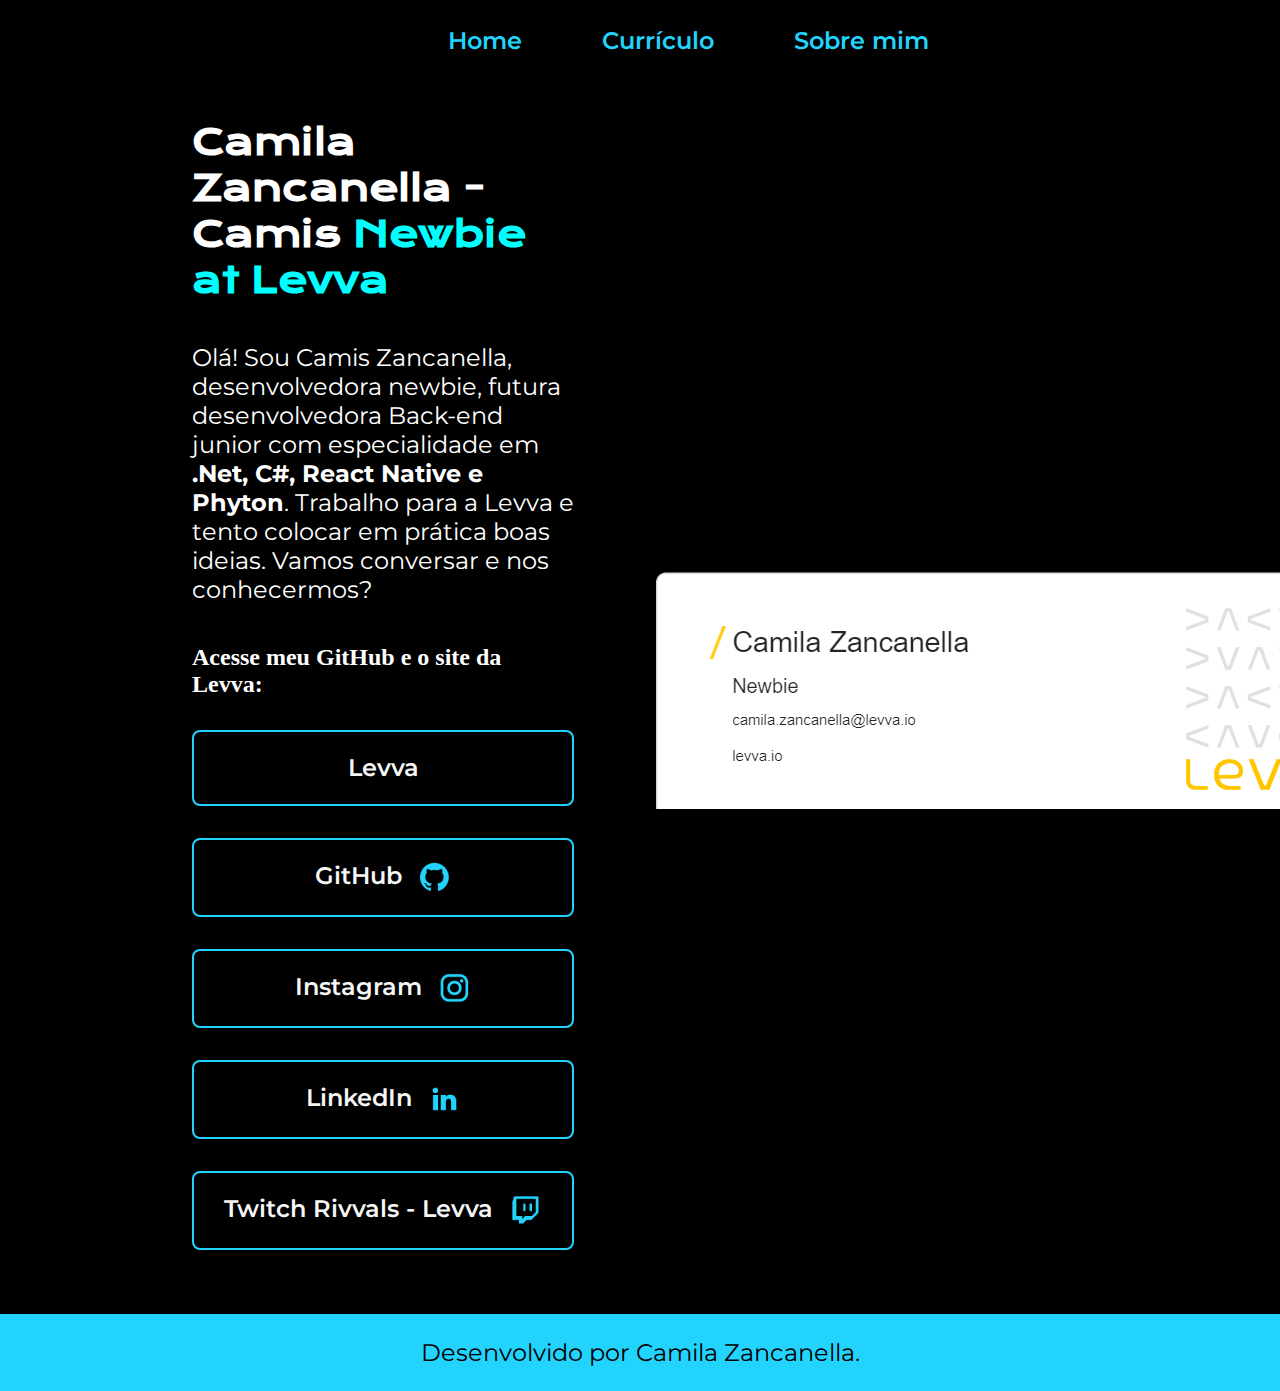
<file: Portfolio/index.html>
<!DOCTYPE html>
<html lang="pt-br">
    <head>
        <meta charset="UTF-8">
        <meta http-equiv "X-UA-Compartible" contet="IE=edge">
        <meta name="viewport" content="width=device-width, initial-scale=1.0">
        <title>Portfolio</title>
        <link rel="stylesheet" href="style.css">
    </head>
    <body>
        <header class="cabecalho">
            <nav class="cabecalho__menu">
                <a class="cabecalho__menu__link" href="index.html">Home</a>
                <a class="cabecalho__menu__link" href="curriculo.html">Currículo</a>
                <a class="cabecalho__menu__link" href="aboutme.html">Sobre mim</a>
            </nav>
        </header>
        <main class="apresentacao">
            <section class="apresentacao__conteudo">
                    <h1 class="apresentacao__conteudo__titulo">Camila Zancanella - Camis <strong class="titulo-destaque"> Newbie at Levva</strong></h1>
                    <p class="apresentacao__conteudo__texto">Olá! Sou Camis Zancanella, desenvolvedora newbie, futura desenvolvedora Back-end junior com especialidade em <strong>.Net, C#, React Native e Phyton</strong>. Trabalho para a Levva e tento colocar em prática boas ideias. Vamos conversar e nos conhecermos?</p>
                 <div class="apresentacao__links">
                    <h2 class="apresentacao__links_subtitulo">Acesse meu GitHub e o site da Levva:</h2>
                    <a class="apresentacao__links__navegacao" href="https://levva.io/">Levva</a>
                    <a class="apresentacao__links__navegacao" href="https://github.com/CamisZancanella">GitHub
                        <img src="assets/github.png" alt="imagem GitHub">
                    </a>
                    <a class="apresentacao__links__navegacao" href="https://www.instagram.com/levva.io/">Instagram
                        <img src="assets/instagram.png" alt="imagem Instagram">
                    </a>
                    <a class="apresentacao__links__navegacao" href="https://www.linkedin.com/company/levva/mycompany/">LinkedIn
                        <img src="assets/linkedin.png" alt="imagem LinkedIn">
                    </a>
                    <a class="apresentacao__links__navegacao" href="https:/www.twitch.tv/rivvalslevva">Twitch Rivvals - Levva
                        <img src="assets/twitch.png" alt="imagem Twitch">
                    </a>
                 </div>
            </section>
            <img src="assets/minha-assinatura (18)[42].png" alt="assinatura de e-mail Camis Zancanella">
        </main>
        <footer class="rodape">
            <p>Desenvolvido por Camila Zancanella.</p>
        </footer>
    </body>
</html>
</file>
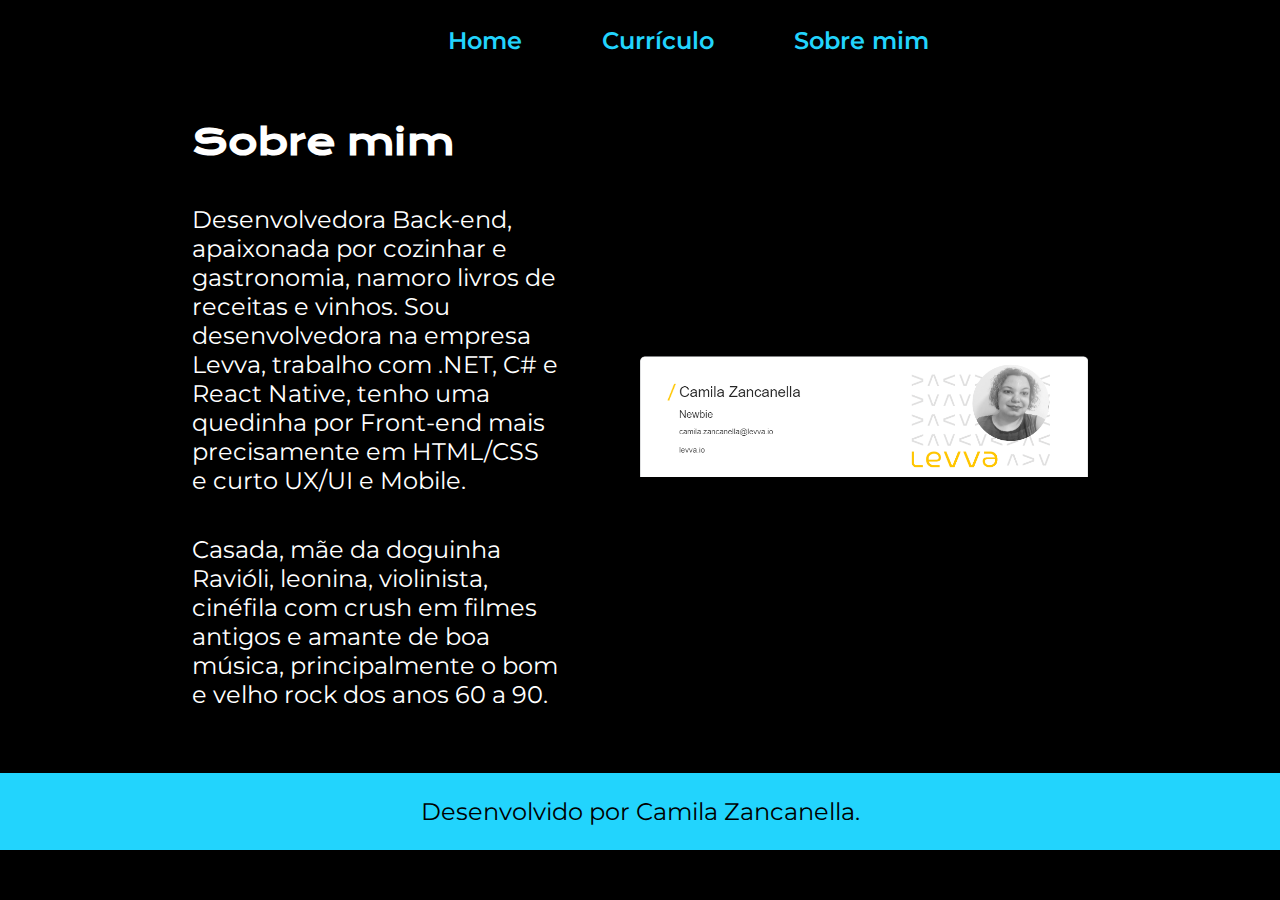
<file: Portfolio/aboutme.html>
<!DOCTYPE html>
<html lang="pt-br">
    <head>
        <meta charset="UTF-8">
        <meta http-equiv="X-UA-Compartible" content="IE=edge">
        <meta name="viewport" content="width=device-width, initial-scale=1.0">
        <title>Sobre mim</title>
        <link rel="stylesheet" href="style.css">
    </head>
    <body>
        <header class="cabecalho">
            <nav class="cabecalho__menu">
                <a class="cabecalho__menu__link" href="index.html">Home</a>
                <a class="cabecalho__menu__link" href="curriculo.html">Currículo</a>
                <a class="cabecalho__menu__link" href="aboutme.html">Sobre mim</a>
            </nav>
        </header>
        <main class="apresentacao">
            <section class="apresentacao__conteudo">
                <h1 class="apresentacao__conteudo__titulo">Sobre mim</h1>
                <p class="apresentacao__conteudo__texto">Desenvolvedora Back-end, apaixonada por cozinhar e gastronomia, namoro livros de receitas e vinhos. Sou desenvolvedora na empresa Levva, trabalho com .NET, C# e React Native, tenho uma quedinha por Front-end mais precisamente em HTML/CSS e curto UX/UI e Mobile. </p>
                <p class="apresentacao__conteudo__texto">Casada, mãe da doguinha Ravióli, leonina, violinista, cinéfila com crush em filmes antigos e amante de boa música, principalmente o bom e velho rock dos anos 60 a 90.</p>
            </section>
            <img class="apresentacao__imagem" src="assets/minha-assinatura (18)[42].png" alt="Camis Zancanella">
        </main>
        <footer class="rodape">
            <p>Desenvolvido por Camila Zancanella.</p>
        </footer>
    </body>
</html>
</file>
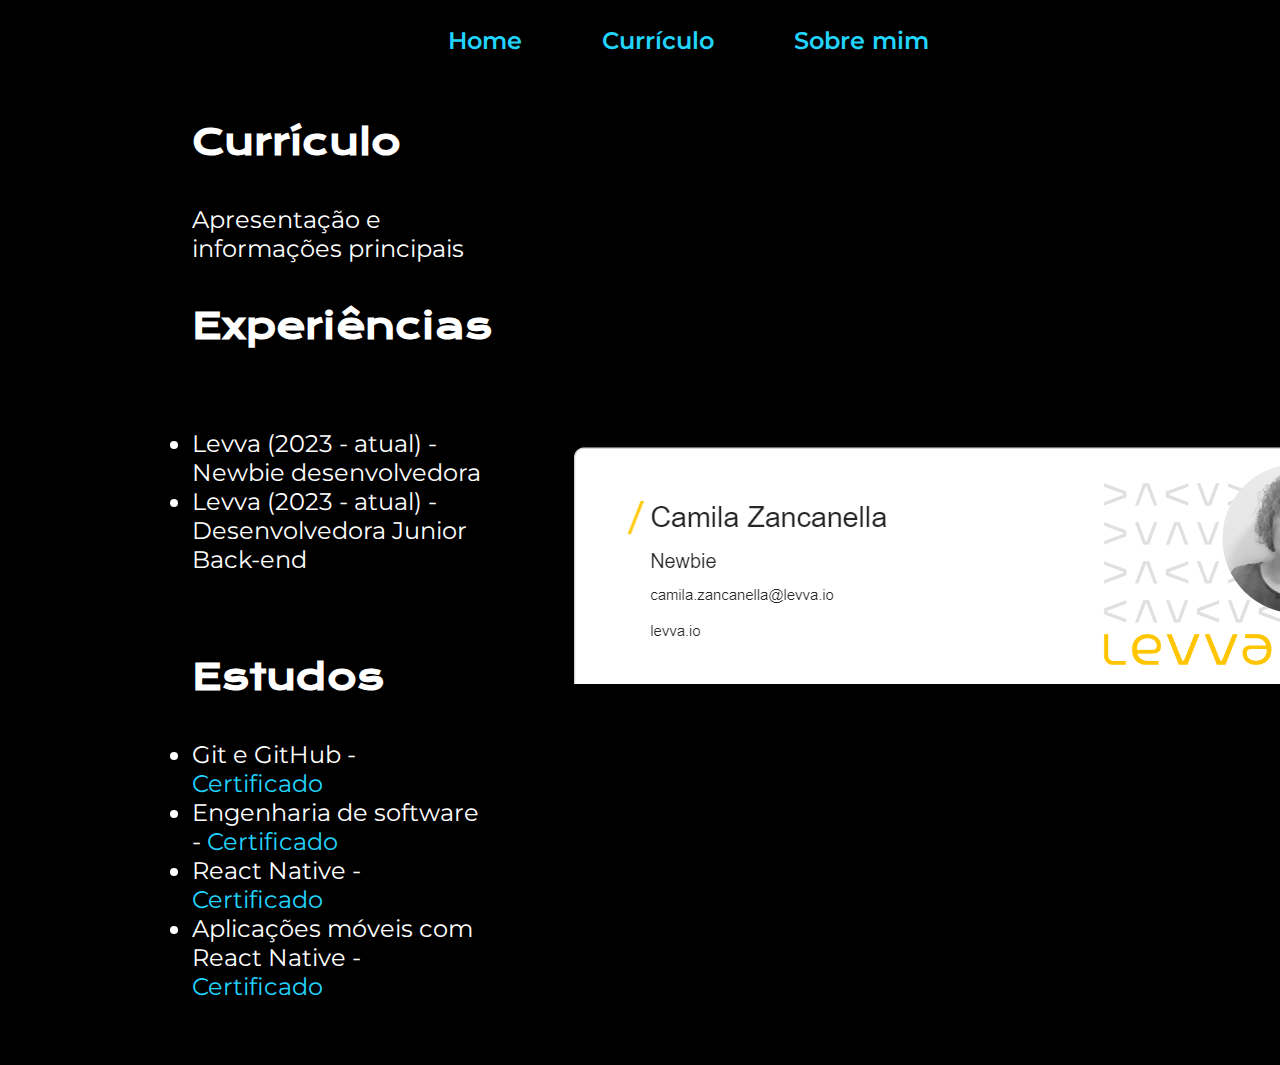
<file: Portfolio/curriculo.html>
<!DOCTYPE html>
<html lang="pt-br">
    <head>
        <meta charset="UTF-8">
        <meta http-equiv="X-UA-Compartible" content="IE=edge">
        <meta name="viewport" content="width=device-width, initial-scale=1.0">
        <title>Curriculo</title>
        <link rel="stylesheet" href="style.css">
    </head>
    <header class="cabecalho">
        <nav class="cabecalho__menu">
            <a class="cabecalho__menu__link" href="index.html">Home</a>
            <a class="cabecalho__menu__link" href="curriculo.html">Currículo</a>
            <a class="cabecalho__menu__link" href="aboutme.html">Sobre mim</a>
        </nav>
    </header>
    <main class="apresentacao">
        <section class="apresentacao__conteudo">
            <h1 class="apresentacao__conteudo__titulo">Currículo</h1>
            <p class="apresentacao__conteudo__texto">Apresentação e informações principais</p>
            <h2 class="apresentacao__conteudo__titulo">Experiências</h2>
            <p class="apresentacao__conteudo__texto">
                <ul class="apresentacao__conteudo__texto">
                    <li>Levva (2023 - atual) - Newbie desenvolvedora</li>
                    <li>Levva (2023 - atual) - Desenvolvedora Junior Back-end</li>
                </ul>
            </p>
            <h2 class="apresentacao__conteudo__titulo">Estudos</h2>
            <div class="apresentacao__conteudo__texto">
                <ul class="apresentacao__conteudo__texto">
                    <li>Git e GitHub - <a href="https://cursos.alura.com.br/certificate/zancanellacamila/git-github-repositorio-commit-versoes">Certificado</a></li>
                    <li>Engenharia de software - <a href="https://cursos.alura.com.br/degree/certificate/093509af-09d6-45b0-8b31-7fbbf80c0e7b">Certificado</a></li>
                    <li>React Native - <a href="https://www.dio.me/certificate/425595D4/share">Certificado</a></li>
                    <li>Aplicações móveis com React Native - <a href="https://www.dio.me/certificate/B64601C8/share">Certificado</a></li>
                </ul>
            </div>
        </section>
        <img src="assets/minha-assinatura (18)[42].png" alt="Camis Zancanella">
    </main>
</file>
<file: Portfolio/style.css>
@import url('https://fonts.googleapis.com/css2?family=Krona+One&family=Montserrat&display=swap');

* {
    margin: 0;
    padding: 0;
}

body {
    /*height: 100vh;*/
    box-sizing: border-box;
    background-color: black;
    color: white;
    overflow-x: hidden;
}

.cabecalho {
    padding: 2% 0% 0% 35%;
}

.cabecalho__menu {
    display: flex;
    gap: 80px;
}

.cabecalho__menu__link {
    font-family: 'Montserrat', sans-serif;
    font-size: 1.5rem;
    font-weight: 600;
    color:#22D4FD;
    text-decoration: none;
}

.titulo-destaque {
    color: aqua;
}

.apresentacao {
    padding: 5% 15%;
    display: flex;
    align-items: center;
    justify-content: space-between;
    gap: 82px;
}

.apresentacao__conteudo {
    width: 50%;
    display: flex;
    flex-direction: column;
    gap: 40px;
}

.apresentacao__conteudo__titulo {
    font-size: 2.25rem;
    font-family: 'Krona One', sans-serif;
}

.apresentacao__conteudo__texto {
    font-size: 24px;
    font-family: 'Montserrat', sans-serif;
}

.apresentacao__links {
display: flex;
flex-direction: column;
justify-content: space-between;
align-items: center;
gap: 32px;
}

.apresentacao_links_subtitulo {
    font-family: 'Krona One', sans-serif;
    font-weight: 400;
    font-size: 1.5rem;
}

.apresentacao__links__navegacao {
    /*background-color: #22D4FD; */
    display: flex;
    justify-content: center;
    gap: 16px;
    border: 2px solid #22D4FD;
    width: 378px;
    text-align: center;
    border-radius: 8px;
    font-size: 1.5rem;
    font-weight: 600;
    padding: 21.5px 0;
    text-decoration: none;
    color: #F6F6F6;
    font-family: 'Montserrat', sans-serif;
}

.apresentacao__links__navegacao:hover {
    background-color: #272727;
}

.apresentacao__imagem {
    width: 50%;
    display: flex;
    flex-direction: column;
    gap: 80px;
}

.rodape {
    padding: 24px;
    color: #000000;
    background-color: #22D4FD;
    text-align: center;
    font-family: 'Montserrat', sans-serif;
    font-size: 24px;
    font-weight: 400;
}

.apresentacao__conteudo__texto a{
    text-decoration: none;
    color:#22D4FD;
}

@media (max-width:1200ox){
    .cabecalho {
        padding: 6%;
    }

    .cabecalho__menu {
        justify-content: center;
    }

    .apresentacao {
        flex-direction: column;
        padding: 5%;
    }

    .apresentacao__conteudo {
        width: auto;
    }
}
</file>
